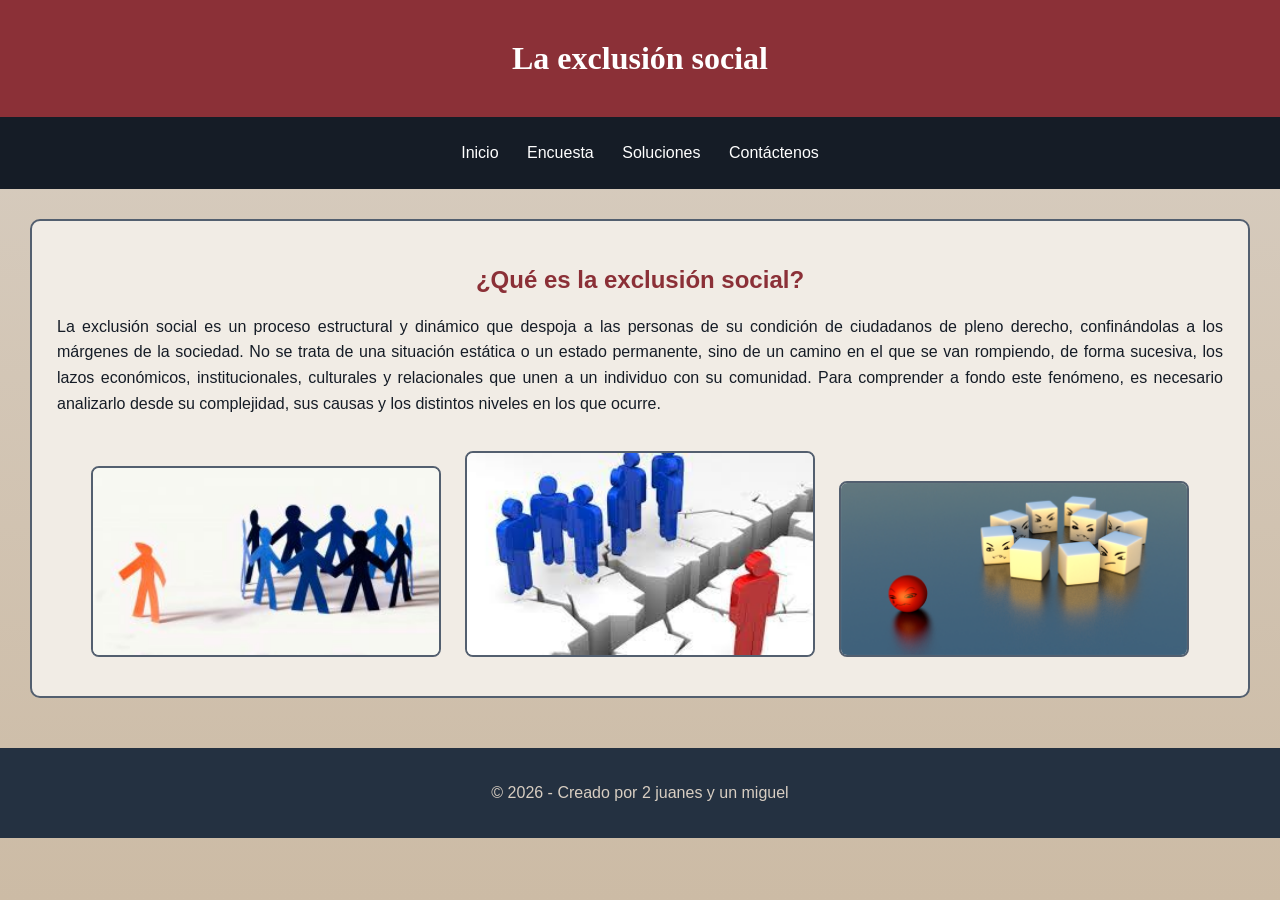
<file: index.html>
<!DOCTYPE html>
<html lang="es">
<head>
    <meta charset="UTF-8">
    <meta name="viewport" content="width=device-width, initial-scale=1.0">
    <title>Exclusión social</title>
    <link rel="stylesheet" href="css/estilo.css">
</head>

<body>

    <header>
        <h1>La exclusión social</h1>
    </header>

    <nav>
        <a href="index.html">Inicio</a>
        <a href="encuesta.html">Encuesta</a>
        <a href="soluciones.html">Soluciones</a>
        <a href="contactenos.html">Contáctenos</a>
    </nav>

    <main>
        <section class="contenido">
            <h2>¿Qué es la exclusión social?</h2>

            <p>
                La exclusión social es un proceso estructural y dinámico que
                despoja a las personas de su condición de ciudadanos de pleno
                derecho, confinándolas a los márgenes de la sociedad. No se
                trata de una situación estática o un estado permanente, sino
                de un camino en el que se van rompiendo, de forma sucesiva,
                los lazos económicos, institucionales, culturales y
                relacionales que unen a un individuo con su comunidad.

                Para comprender a fondo este fenómeno, es necesario analizarlo
                desde su complejidad, sus causas y los distintos niveles en
                los que ocurre.
            </p>

            <div class="imagenes">
                <img src="img/exclucion.jpg" alt="Exclusión social">
                <img src="img/exclucion2.jpg" alt="Ejemplo de exclusión social">
                <img src="img/social-exclusion-2-copia.png" alt="Personas y exclusión social">
            </div>
        </section>
    </main>

    <footer>
        <p>© 2026 - Creado por 2 juanes y un miguel</p>
    </footer>

</body>
</html>
</file>
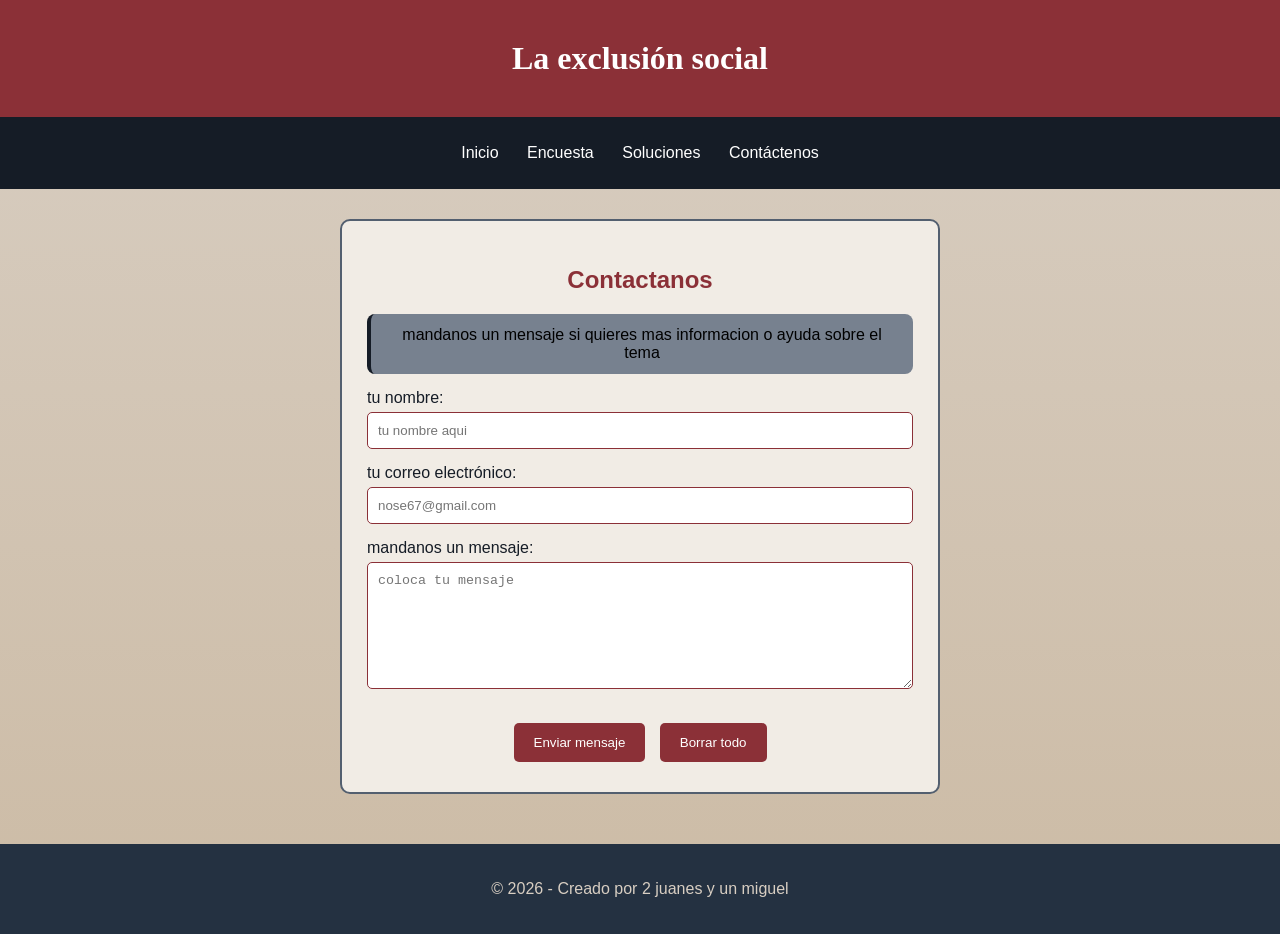
<file: contactenos.html>
<!DOCTYPE html>
<html lang="es">
<head>
    <meta charset="UTF-8">
    <meta name="viewport" content="width=device-width, initial-scale=1.0">
    <title>Contacto - Exclusión Social</title>
    <link rel="stylesheet" href="css/estilo.css">
    <link rel="stylesheet" href="css/2.css">
</head>

<body>

    <header>
        <h1>La exclusión social</h1>
    </header>

    <nav>
        <a href="index.html">Inicio</a>
        <a href="encuesta.html">Encuesta</a>
        <a href="soluciones.html">Soluciones</a>
        <a href="contactenos.html">Contáctenos</a>
    </nav>

    <main>
        <section class="contacto">
            <h2>Contactanos</h2>
            <p class="inportante">mandanos un mensaje si quieres mas informacion o ayuda sobre el tema</p>

            <form action="mailto:tu-correo@email.com" method="POST" enctype="text/plain">

                <label for="nombre">tu nombre:</label>
                <input type="text" id="nombre" name="Nombre"
                placeholder="tu nombre aqui" required>

                <label for="correo">tu correo electrónico:</label>
                <input type="email" id="correo" name="Correo"
                placeholder="nose67@gmail.com" required>

                <label for="mensaje">mandanos un mensaje:</label>
                <textarea id="mensaje" name="Mensaje"
                rows="7" placeholder="coloca tu mensaje" required></textarea>

                <div class="botones">
                    <input type="submit" value="Enviar mensaje">
                    <input type="reset" value="Borrar todo">
                </div>

            </form>
        </section>
    </main>

    <footer>
        <p>© 2026 - Creado por 2 juanes y un miguel</p>
    </footer>

</body>
</html>
</file>
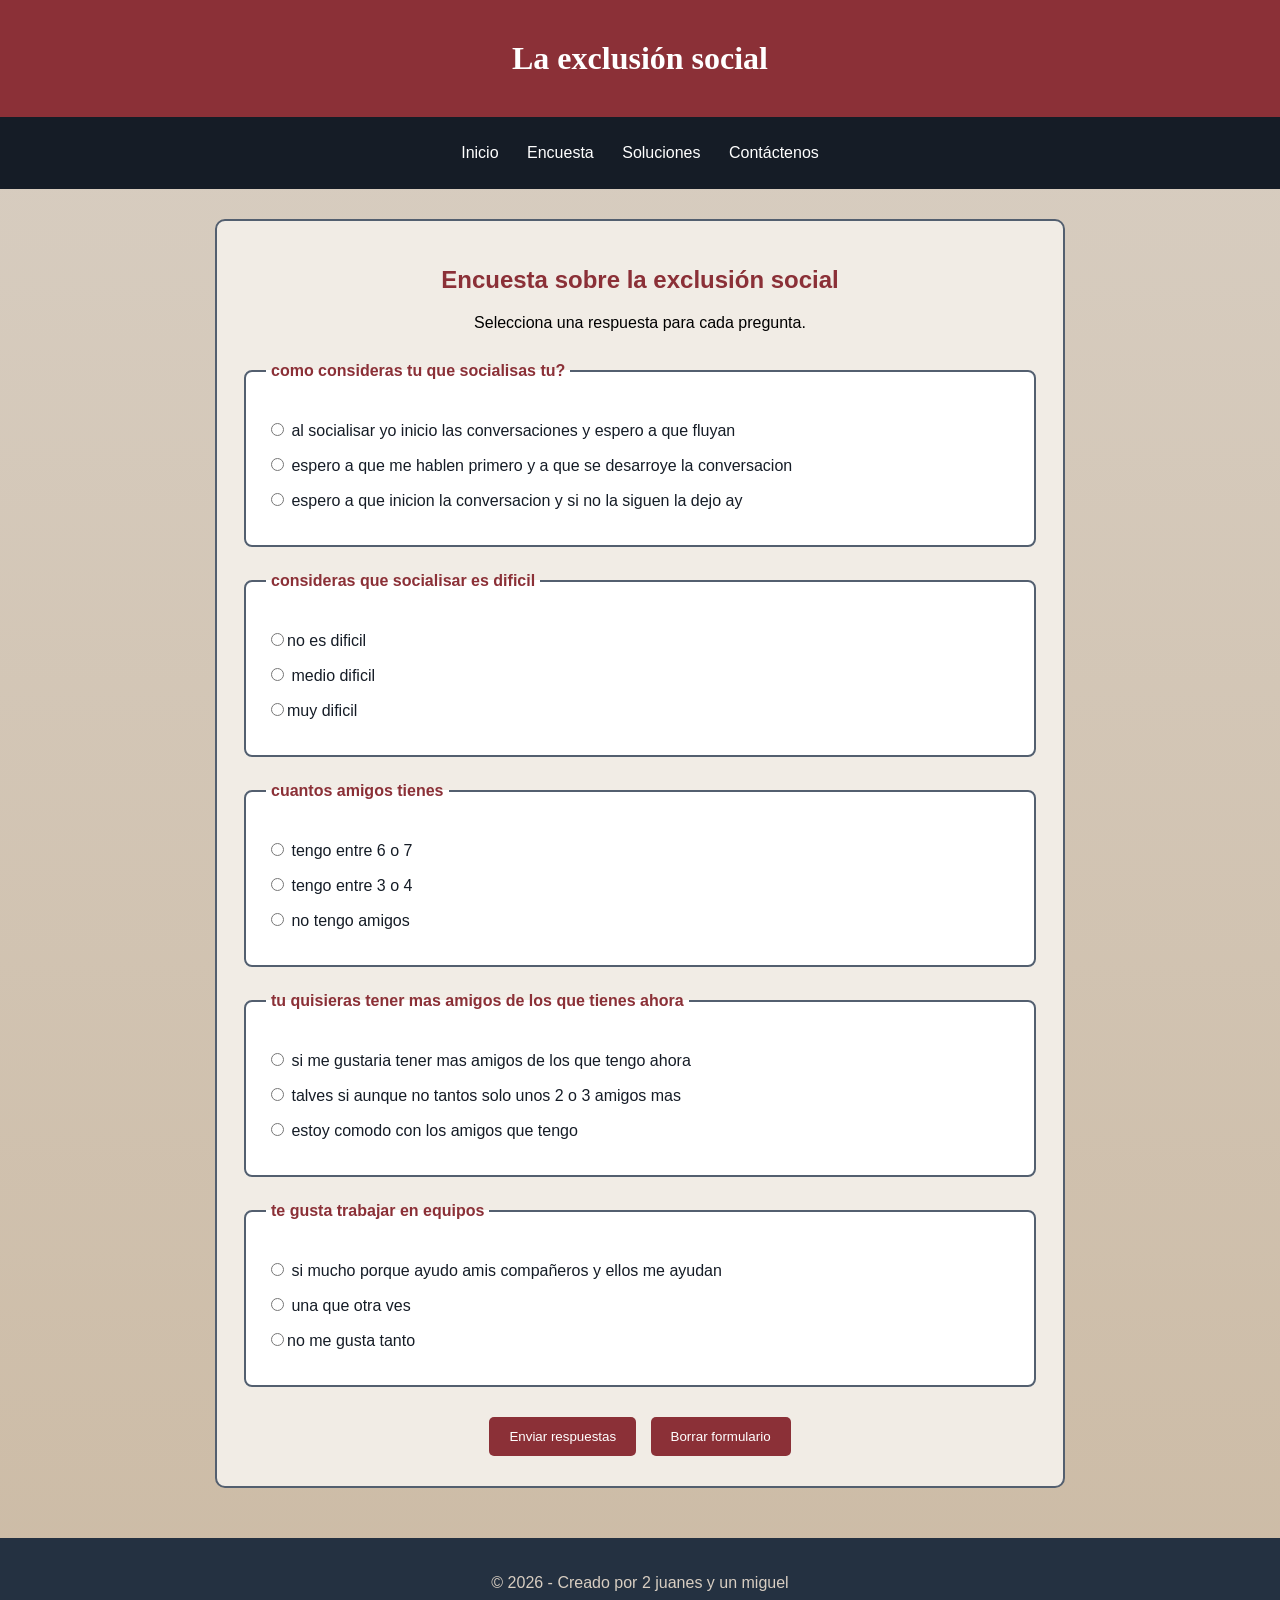
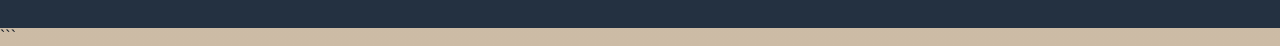
<file: encuesta.html>
<!DOCTYPE html>
<html lang="es">
<head>
    <meta charset="UTF-8">
    <meta name="viewport" content="width=device-width, initial-scale=1.0">
    <title>Encuesta - Exclusión social</title>
    <link rel="stylesheet" href="css/estilo.css">
</head>

<body>

    <header>
        <h1>La exclusión social</h1>
    </header>

    <nav>
        <a href="index.html">Inicio</a>
        <a href="encuesta.html">Encuesta</a>
        <a href="soluciones.html">Soluciones</a>
        <a href="contactenos.html">Contáctenos</a>
    </nav>

    <main>

        <section class="encuesta">
            <h2>Encuesta sobre la exclusión social</h2>
            <p>Selecciona una respuesta para cada pregunta.</p>

            <form action="#" method="POST">

                <fieldset>
                    <legend>como consideras tu que socialisas tu?</legend>

                    <label><input type="radio" name="exclusion_economica" value="desempleo"> al socialisar yo inicio las conversaciones y espero a que fluyan</label>
                    <label><input type="radio" name="exclusion_economica" value="ingresos"> espero a que me hablen primero y a que se desarroye la conversacion</label>
                    <label><input type="radio" name="exclusion_economica" value="vivienda"> espero a que inicion la conversacion y si no la siguen la dejo ay</label>
                </fieldset>

                <fieldset>
                    <legend>consideras que socialisar es dificil</legend>

                    <label><input type="radio" name="exclusion_educativa" value="digital">no es dificil</label>
                    <label><input type="radio" name="exclusion_educativa" value="abandono"> medio dificil</label>
                    <label><input type="radio" name="exclusion_educativa" value="idioma">muy dificil</label>
                </fieldset>

                <fieldset>
                    <legend>cuantos amigos tienes</legend>

                    <label><input type="radio" name="exclusion_social" value="sin_hogar"> tengo entre 6 o 7</label>
                    <label><input type="radio" name="exclusion_social" value="migrantes"> tengo entre 3 o 4</label>
                    <label><input type="radio" name="exclusion_social" value="mayores"> no tengo amigos</label>
                </fieldset>

                <fieldset>
                    <legend>tu quisieras tener mas amigos de los que tienes ahora</legend>

                    <label><input type="radio" name="exclusion_salud" value="salud_mental"> si me gustaria tener mas amigos de los que tengo ahora</label>
                    <label><input type="radio" name="exclusion_salud" value="cronicas"> talves si aunque no tantos solo unos 2 o 3 amigos mas</label>
                    <label><input type="radio" name="exclusion_salud" value="nutricion"> estoy comodo con los amigos que tengo</label>
                </fieldset>

                <fieldset>
                    <legend>te gusta trabajar en equipos</legend>

                    <label><input type="radio" name="exclusion_institucional" value="burocracia"> si mucho porque ayudo amis compañeros y ellos me ayudan</label>
                    <label><input type="radio" name="exclusion_institucional" value="centralizacion"> una que otra ves</label>
                    <label><input type="radio" name="exclusion_institucional" value="presupuesto">no me gusta tanto</label>
                </fieldset>

                <div class="botones">
                    <button type="submit">Enviar respuestas</button>
                    <button type="reset">Borrar formulario</button>
                </div>

            </form>
        </section>

    </main>

    <footer>
        <p>© 2026 - Creado por 2 juanes y un miguel</p>
    </footer>

</body>
</html>
```
</file>
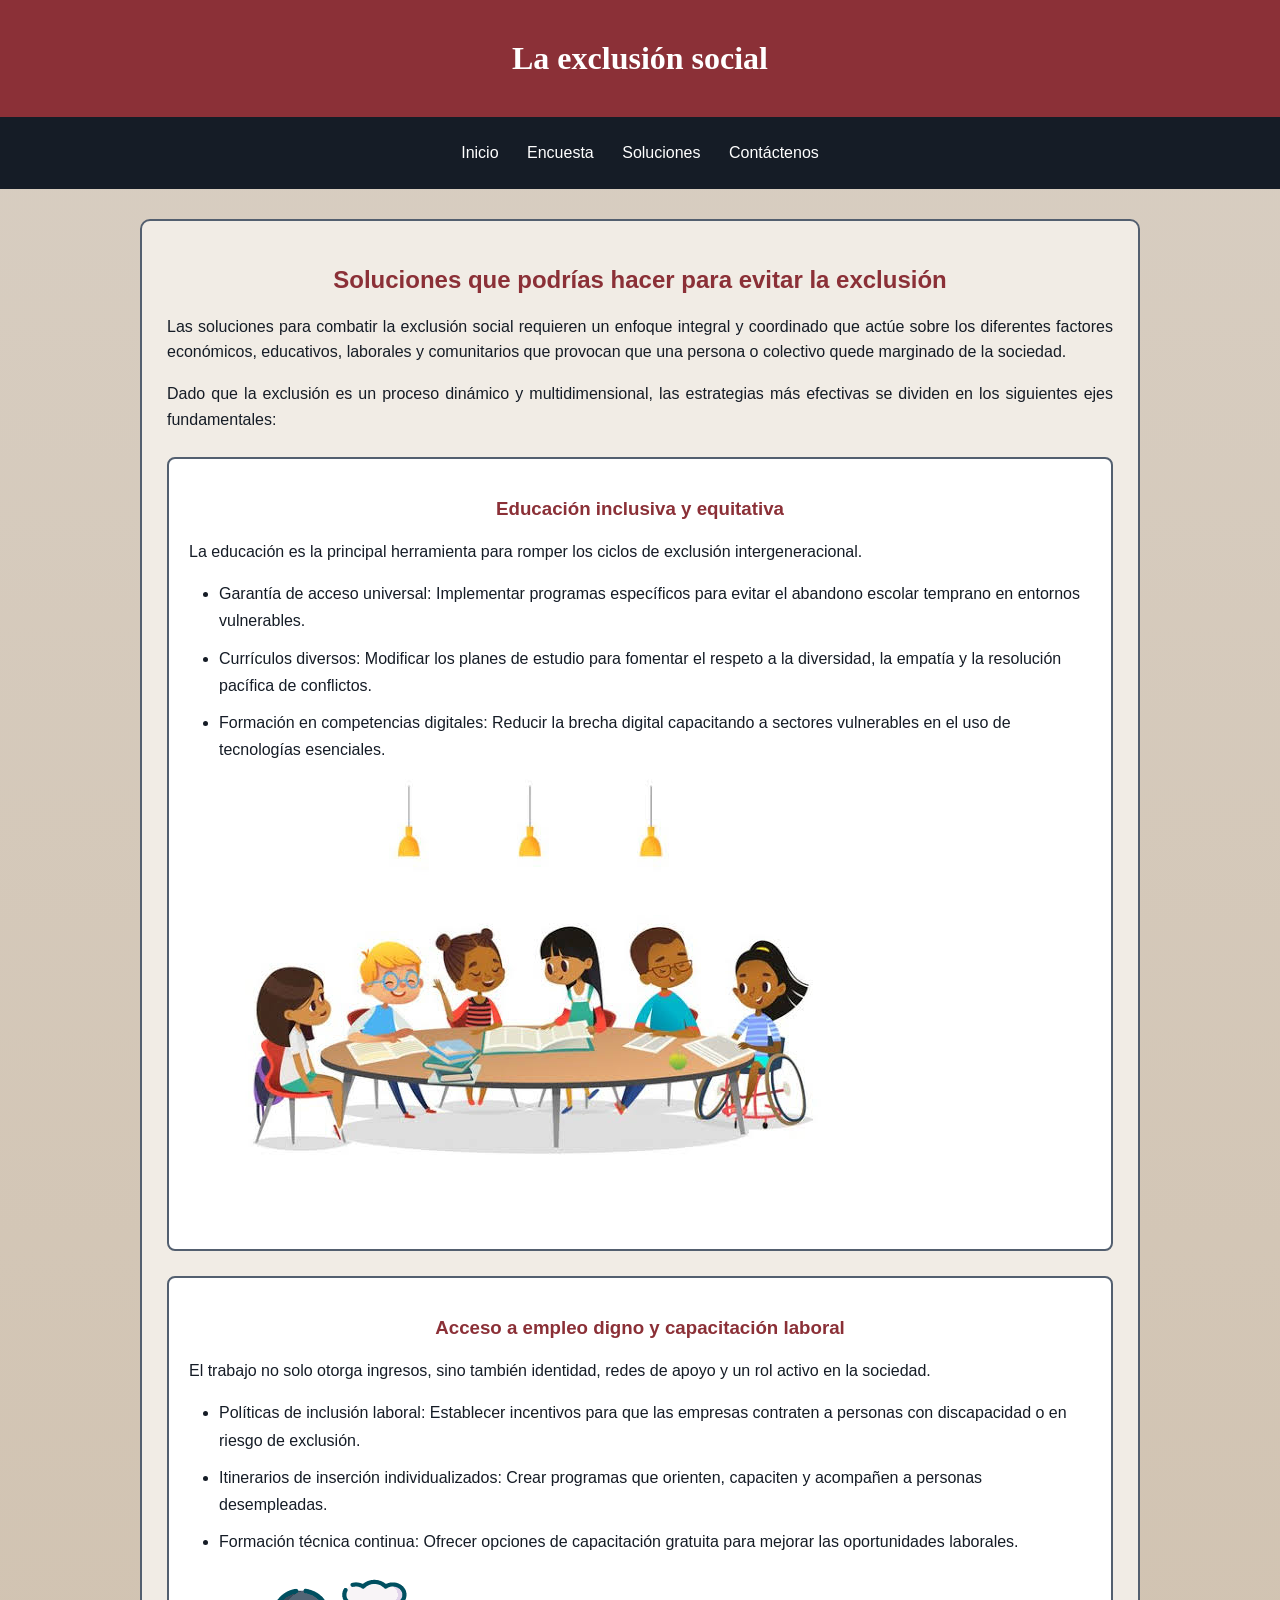
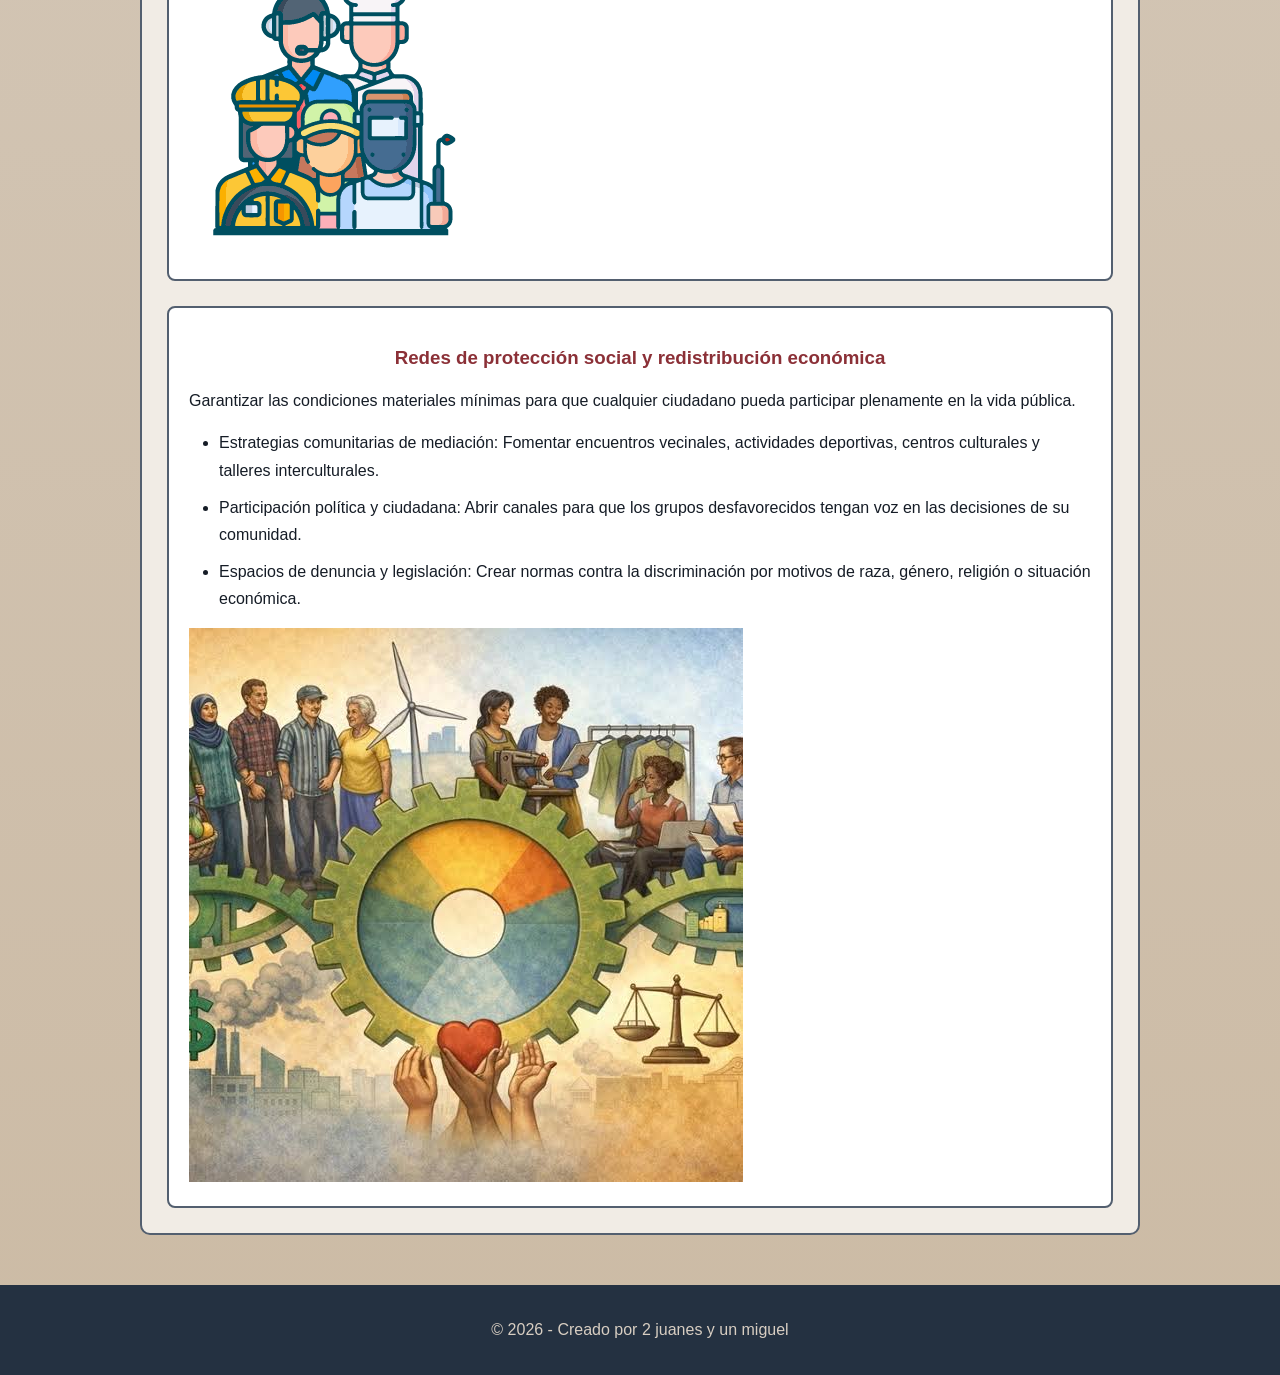
<file: soluciones.html>
<!DOCTYPE html>
<html lang="es">
<head>
    <meta charset="UTF-8">
    <meta name="viewport" content="width=device-width, initial-scale=1.0">
    <title>Soluciones - Exclusión social</title>
    <link rel="stylesheet" href="css/estilo.css">
</head>

<body>

    <header>
        <h1>La exclusión social</h1>
       
    </header>

    <nav>
        <a href="index.html">Inicio</a>
        <a href="encuesta.html">Encuesta</a>
        <a href="soluciones.html">Soluciones</a>
        <a href="contactenos.html">Contáctenos</a>
    </nav>

    <main>

        <section class="soluciones">

            <h2>Soluciones que podrías hacer para evitar la exclusión</h2>

            <p>
                Las soluciones para combatir la exclusión social requieren
                un enfoque integral y coordinado que actúe sobre los diferentes
                factores económicos, educativos, laborales y comunitarios que
                provocan que una persona o colectivo quede marginado de la sociedad.
            </p>

            <p>
                Dado que la exclusión es un proceso dinámico y multidimensional,
                las estrategias más efectivas se dividen en los siguientes
                ejes fundamentales:
            </p>

            <section class="tema">
                <h3>Educación inclusiva y equitativa</h3>

                <p>
                    La educación es la principal herramienta para romper los
                    ciclos de exclusión intergeneracional.
                </p>

                <ul>
                    <li>Garantía de acceso universal: Implementar programas específicos para evitar el abandono escolar temprano en entornos vulnerables.</li>

                    <li>Currículos diversos: Modificar los planes de estudio para fomentar el respeto a la diversidad, la empatía y la resolución pacífica de conflictos.</li>

                    <li>Formación en competencias digitales: Reducir la brecha digital capacitando a sectores vulnerables en el uso de tecnologías esenciales.</li>
                </ul>

                <img src="img/trabajo en equipo.jpg" alt="Educación inclusiva">
            </section>

            <section class="tema">
                <h3>Acceso a empleo digno y capacitación laboral</h3>

                <p>
                    El trabajo no solo otorga ingresos, sino también identidad,
                    redes de apoyo y un rol activo en la sociedad.
                </p>

                <ul>
                    <li>Políticas de inclusión laboral: Establecer incentivos para que las empresas contraten a personas con discapacidad o en riesgo de exclusión.</li>

                    <li>Itinerarios de inserción individualizados: Crear programas que orienten, capaciten y acompañen a personas desempleadas.</li>

                    <li>Formación técnica continua: Ofrecer opciones de capacitación gratuita para mejorar las oportunidades laborales.</li>
                </ul>

                <img src="img/trabajo.png" alt="Inclusión laboral">
            </section>

            <section class="tema">
                <h3>Redes de protección social y redistribución económica</h3>

                <p>
                    Garantizar las condiciones materiales mínimas para que
                    cualquier ciudadano pueda participar plenamente en la vida pública.
                </p>

                <ul>
                    <li>Estrategias comunitarias de mediación: Fomentar encuentros vecinales, actividades deportivas, centros culturales y talleres interculturales.</li>

                    <li>Participación política y ciudadana: Abrir canales para que los grupos desfavorecidos tengan voz en las decisiones de su comunidad.</li>

                    <li>Espacios de denuncia y legislación: Crear normas contra la discriminación por motivos de raza, género, religión o situación económica.</li>
                </ul>

                <img src="img/economia.jpg" alt="Apoyo y participación comunitaria">
            </section>

        </section>

    </main>

    <footer>
        <p>© 2026 - Creado por 2 juanes y un miguel</p>
      
    </footer>

</body>
</html>
</file>
<file: css/estilo.css>
/* ================================= */
/* DISEÑO GENERAL */
/* ================================= */

* {
    box-sizing: border-box;
}

body {
    font-family: Arial;
    background: linear-gradient(to bottom, #D8CEC2, #CCBBA5);
    color: #151C26;
    margin: 0;
    min-height: 100vh;
}

/* ================================= */
/* ENCABEZADO */
/* ================================= */

header {
    background-color: #8B3037;
    color: white;
    text-align: center;
    padding: 40px;
    font-family: "Times New Roman";
}

header h1 {
    margin: 0;
}

header p {
    margin-bottom: 0;
}

/* ================================= */
/* MENU DE NAVEGACION */
/* ================================= */

nav {
    background-color: #151C26;
    text-align: center;
    padding: 15px;
}

nav a {
    color: white;
    text-decoration: none;
    padding: 12px;
    display: inline-block;
}

/* EFECTO DEL MENU */

nav a:hover {
    background-color: black;
    border-radius: 5px;
}

/* ================================= */
/* CONTENIDO GENERAL */
/* ================================= */

main {
    padding: 30px;
}

/* ================================= */
/* PAGINA DE INICIO */
/* ================================= */

.contenido {
    background-color: #F1ECE5;
    padding: 25px;
    border: 2px solid #535F6F;
    border-radius: 10px;
}

.contenido h2 {
    color: #8B3037;
    text-align: center;
}

.contenido p {
    color: #151C26;
    text-align: justify;
    line-height: 1.6;
}

/* IMAGENES DE INICIO */

.imagenes {
    text-align: center;
    margin-top: 25px;
}

.imagenes img {
    width: 30%;
    margin: 10px;
    border: 2px solid #535F6F;
    border-radius: 8px;
}

/* ================================= */
/* PAGINA DE ENCUESTA */
/* ================================= */

.encuesta {
    background-color: #F1ECE5;
    width: 90%;
    max-width: 850px;
    margin: auto;
    padding: 25px;
    border: 2px solid #535F6F;
    border-radius: 10px;
}

.encuesta h2 {
    color: #8B3037;
    text-align: center;
}

.encuesta p {
    text-align: center;
    color: black;
    margin-bottom: 25px;
}

/* PREGUNTAS */

fieldset {
    border: 2px solid #535F6F;
    border-radius: 8px;
    padding: 20px;
    margin-bottom: 20px;
    background-color: white;
}

legend {
    color: #8B3037;
    font-weight: bold;
    padding: 5px;
}

/* RESPUESTAS */

fieldset label {
    display: block;
    margin: 15px 0;
    color: #151C26;
}

input[type="radio"] {
    accent-color: #8B3037;
}

/* ================================= */
/* PAGINA DE SOLUCIONES */
/* ================================= */

.soluciones {
    background-color: #F1ECE5;
    width: 90%;
    max-width: 1000px;
    margin: auto;
    padding: 25px;
    border: 2px solid #535F6F;
    border-radius: 10px;
}

.soluciones h2 {
    color: #8B3037;
    text-align: center;
}

.soluciones p {
    color: #151C26;
    text-align: justify;
    line-height: 1.6;
}

/* SECCIONES */

.tema {
    background-color: white;
    border: 2px solid #535F6F;
    border-radius: 8px;
    padding: 20px;
    margin-top: 25px;
}

.tema h3 {
    color: #8B3037;
    text-align: center;
}

/* TEXTO E IMAGENES AL LADO */

.contenido-tema {
    display: flex;
    align-items: center;
    gap: 25px;
}

.texto-tema {
    width: 65%;
}

/* LISTAS */

.tema ul {
    line-height: 1.7;
    padding-left: 30px;
}

.tema li {
    margin-bottom: 10px;
}

/* IMAGENES DE SOLUCIONES */

.contenido-tema img {
    width: 35%;
    max-width: 350px;
    height: auto;
    margin: auto;
    border: 2px solid #535F6F;
    border-radius: 8px;
}

/* ================================= */
/* PAGINA DE CONTACTO */
/* ================================= */

.contacto {
    background-color: #F1ECE5;
    width: 80%;
    max-width: 600px;
    margin: auto;
    padding: 25px;
    border: 2px solid #535F6F;
    border-radius: 10px;
}

.contacto h2 {
    color: #8B3037;
    text-align: center;
}

.contacto p {
    text-align: center;
    color: black;
}

/* ETIQUETAS */

.contacto label {
    display: block;
    margin-top: 15px;
    margin-bottom: 5px;
}

/* CAMPOS */

input[type="text"],
input[type="email"],
textarea {
    width: 100%;
    padding: 10px;
    border: 1px solid #8B3037;
    border-radius: 5px;
}

/* ================================= */
/* BOTONES */
/* ================================= */

.botones {
    margin-top: 25px;
    text-align: center;
}

.botones button,
input[type="submit"],
input[type="reset"] {
    background-color: #8B3037;
    color: white;
    padding: 12px 20px;
    border: none;
    border-radius: 5px;
    cursor: pointer;
    margin: 5px;
}

/* EFECTO DE LOS BOTONES */

.botones button:hover,
input[type="submit"]:hover,
input[type="reset"]:hover {
    background-color: #AB1F2B;
}

/* ================================= */
/* PIE DE PAGINA */
/* ================================= */

footer {
    background-color: #243141;
    color: #D8CEC2;
    text-align: center;
    padding: 20px;
    margin-top: 20px;
}

/* ================================= */
/* PANTALLAS PEQUEÑAS */
/* ================================= */

@media screen and (max-width: 700px) {

    main {
        padding: 15px;
    }

    nav a {
        padding: 10px;
    }

    .contenido,
    .encuesta,
    .soluciones,
    .contacto {
        width: 100%;
        padding: 15px;
    }

    .imagenes img {
        width: 90%;
    }

    .contenido-tema {
        flex-direction: column;
    }

    .texto-tema {
        width: 100%;
    }

    .contenido-tema img {
        width: 90%;
        max-width: 100%;
    }

}
</file>
<file: css/2.css>
:root {
--espacio: 12px; --radio: 8px;
--grosor: 4px;
 }
.inportante {
background-color: #77818F;
border-left: var( --grosor) solid #151C26;
padding: var( --espacio);
margin-bottom: var( --espacio);
border-radius: var( --radio);
}
</file>
